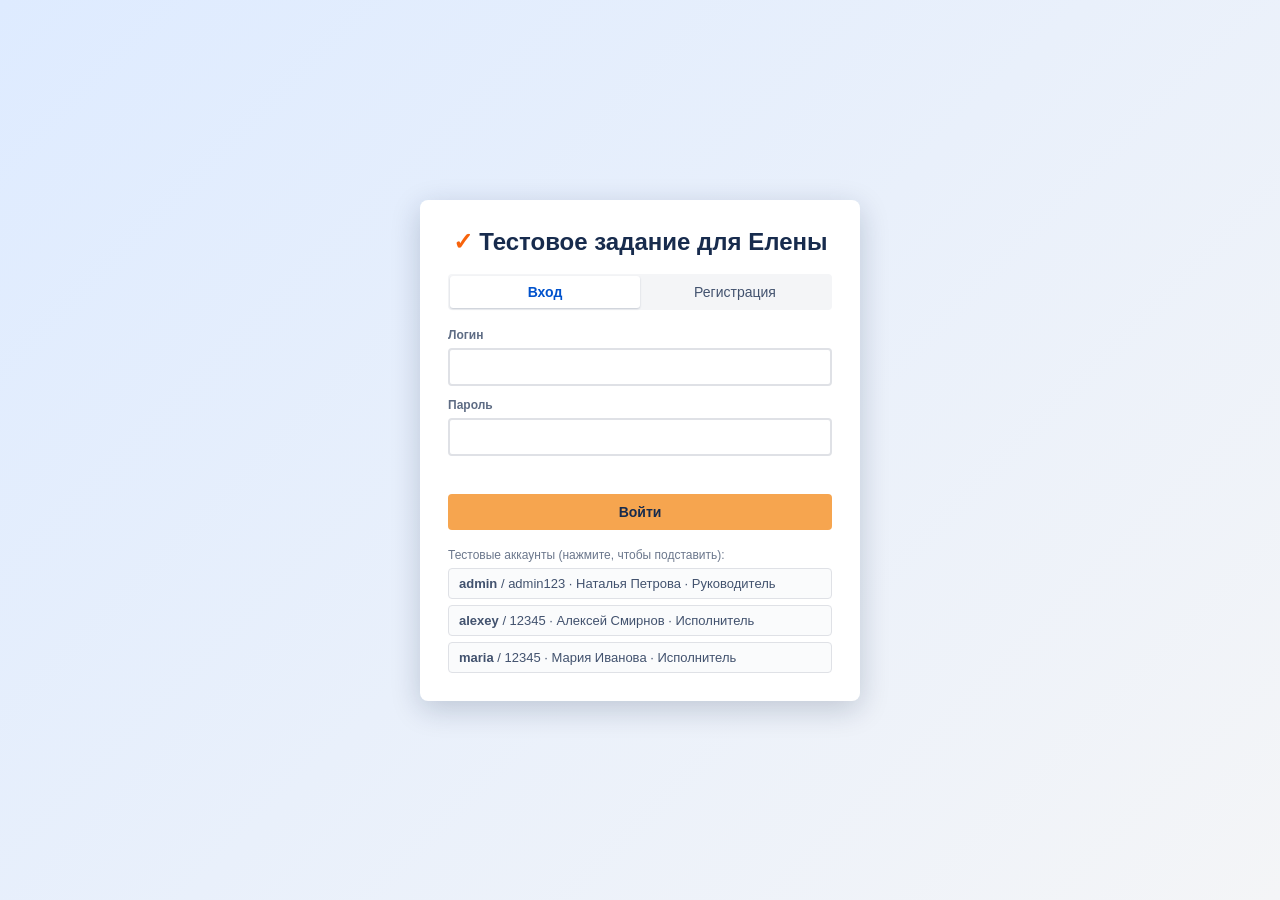
<file: index.html>
<!DOCTYPE html>
<html lang="ru">
<head>
  <meta charset="UTF-8">
  <meta name="viewport" content="width=device-width, initial-scale=1.0">
  <title>Тестовое задание для Елены</title>
  <!-- base нужен, чтобы стили и скрипты грузились и по адресу /task/42.
       Локально сайт лежит в корне (/), на GitHub Pages — в папке репозитория (/имя-репозитория/). -->
  <script>
    (function () {
      var ROUTES = ['board', 'list', 'task', 'employees', 'help', 'index.html', ''];
      var first = location.pathname.split('/')[1] || '';
      var base = /\.github\.io$/.test(location.hostname) && ROUTES.indexOf(first) === -1 ? '/' + first + '/' : '/';
      document.write('<base href="' + base + '">');
      // Возврат с 404.html на GitHub Pages: ?p=/task/42 превращаем обратно в адрес /task/42
      var p = new URLSearchParams(location.search).get('p');
      if (p) history.replaceState(null, '', base.replace(/\/$/, '') + p + location.hash);
    })();
  </script>
  <link rel="stylesheet" href="style.css">
</head>
<body>
  <header class="topbar">
    <div class="logo">✓ <span>Тестовое задание для Елены</span></div>
    <nav class="topnav" aria-label="Разделы">
      <a href="board" data-page="tasks">Задачи</a>
      <a href="employees" data-page="employees">Сотрудники</a>
    </nav>
    <div class="topbar-right">
      <a id="help-btn" href="help" class="help-btn" title="Справка" aria-label="Справка"><svg xmlns="http://www.w3.org/2000/svg" width="20" height="20" viewBox="0 0 24 24" fill="none" stroke="currentColor" stroke-width="2" stroke-linecap="round" stroke-linejoin="round" aria-hidden="true"><circle cx="12" cy="12" r="10"/><path d="M9.09 9a3 3 0 0 1 5.83 1c0 2-3 3-3 3"/><line x1="12" y1="17" x2="12.01" y2="17"/></svg></a>
      <div id="user-box" class="user-box"></div>
    </div>
  </header>

  <section class="board-head">
    <div class="board-head-title">
      <h1 id="page-title">Задачи</h1>
    </div>
    <div class="toolbar">
      <div class="filter-wrap">
        <button id="filters-btn" type="button" class="secondary filters-btn" aria-expanded="false">Фильтры <span id="filters-count" class="filters-count" hidden></span></button>
        <div id="filters-panel" class="filters-panel" hidden>
          <div class="filters-panel-head">
            <span>Исполнитель</span>
            <button id="filters-reset" type="button" class="link-btn">Сбросить</button>
          </div>
          <div id="assignee-options" class="assignee-options"></div>
        </div>
      </div>
      <input id="search" class="search" type="search" placeholder="Поиск по задачам" aria-label="Поиск по задачам">
      <div class="view-switch" role="group" aria-label="Вид">
        <button type="button" data-view="kanban">Доска</button>
        <button type="button" data-view="list">Список</button>
      </div>
    </div>
    <button id="add-btn" type="button" class="primary" aria-label="Добавить новую задачу">
      <span class="add-label-full">+ Добавить новую задачу</span>
      <span class="add-label-short">+ Задача</span>
    </button>
  </section>

  <div id="layout" class="layout">
    <main id="main" class="main"></main>
    <aside id="details" class="details" hidden></aside>
  </div>

  <dialog id="add-dialog" class="dialog">
    <form id="add-form" method="dialog" novalidate>
      <h2>Новая задача</h2>
      <label>Название *
        <input id="add-title" type="text" maxlength="200" autocomplete="off" required>
      </label>
      <label>Описание
        <textarea id="add-desc" rows="4" placeholder="Необязательно"></textarea>
      </label>
      <div class="form-grid">
        <label>Дата начала
          <input id="add-start" type="date">
        </label>
        <label>Дата окончания
          <input id="add-end" type="date">
        </label>
      </div>
      <label>Исполнитель
        <select id="add-assignee" class="assignee-select"></select>
      </label>
      <div class="field">
        <span class="field-title">Файлы</span>
        <label id="add-drop" class="dropzone">
          <input id="add-files" type="file" multiple hidden>
          Перетащите файлы сюда или <u>выберите на компьютере</u>
          <small>до 2 МБ на файл, хранятся в браузере</small>
        </label>
        <ul id="add-file-list" class="file-list"></ul>
      </div>
      <p id="add-error" class="form-error"></p>
      <div class="dialog-actions">
        <button type="button" id="add-cancel" class="secondary">Отмена</button>
        <button type="submit" class="primary">Создать</button>
      </div>
    </form>
  </dialog>

  <dialog id="emp-dialog" class="dialog">
    <form id="emp-form" method="dialog" novalidate>
      <h2 id="emp-title">Новый сотрудник</h2>
      <div class="form-grid">
        <label>Имя *<input id="emp-first" maxlength="50" autocomplete="off"></label>
        <label>Фамилия *<input id="emp-last" maxlength="50" autocomplete="off"></label>
      </div>
      <label>Должность<input id="emp-position" maxlength="80" autocomplete="off" placeholder="Например, дизайнер"></label>
      <div class="form-grid">
        <label>Логин *<input id="emp-login" maxlength="50" autocomplete="off"></label>
        <label><span id="emp-password-label">Пароль *</span><input id="emp-password" type="password" minlength="4" autocomplete="new-password"></label>
      </div>
      <label>Тип аккаунта
        <select id="emp-role" class="assignee-select">
          <option value="executor">Исполнитель — берёт задачи и меняет статус</option>
          <option value="creator">Руководитель — создаёт, редактирует, удаляет</option>
        </select>
      </label>
      <p id="emp-error" class="form-error"></p>
      <div class="dialog-actions">
        <button type="button" id="emp-cancel" class="secondary">Отмена</button>
        <button type="submit" id="emp-submit" class="primary">Создать</button>
      </div>
    </form>
  </dialog>


  <dialog id="viewer" class="viewer" aria-label="Просмотр изображения">
    <button id="viewer-close" type="button" class="viewer-close" title="Закрыть (Esc)">×</button>
    <button id="viewer-prev" type="button" class="viewer-nav prev" title="Предыдущее (←)">‹</button>
    <figure class="viewer-stage">
      <img id="viewer-img" alt="">
      <figcaption><span id="viewer-name"></span> <span id="viewer-count" class="viewer-count"></span> <a id="viewer-download" class="viewer-download" download>Скачать</a></figcaption>
    </figure>
    <button id="viewer-next" type="button" class="viewer-nav next" title="Следующее (→)">›</button>
  </dialog>
  <script src="auth.js"></script>
  <script src="demo-data.js"></script>
  <script src="script.js"></script>
</body>
</html>
</file>
<file: style.css>
* { box-sizing: border-box; }
[hidden] { display: none !important; }
button, a, [role="button"], [role="tab"], [role="group"],
input, select, label, summary, textarea,
.card, .row, .filter, .dropzone, .thumb, .demo-acc, .column {
  -webkit-tap-highlight-color: transparent;
}
button:focus:not(:focus-visible),
a:focus:not(:focus-visible),
[role="button"]:focus:not(:focus-visible),
input[type="checkbox"]:focus:not(:focus-visible),
.filter:focus:not(:focus-visible),
.card:focus:not(:focus-visible),
.row:focus:not(:focus-visible),
.topnav a:focus:not(:focus-visible),
.view-switch button:focus:not(:focus-visible) {
  outline: none;
}
button:focus-visible,
a:focus-visible,
[role="button"]:focus-visible,
input[type="checkbox"]:focus-visible,
.filter:focus-visible,
.card:focus-visible,
.row:focus-visible,
.topnav a:focus-visible,
.view-switch button:focus-visible,
.icon-btn:focus-visible,
.take-btn:focus-visible,
.link-btn:focus-visible,
.primary:focus-visible,
.secondary:focus-visible {
  outline: 2px solid #4c9aff;
  outline-offset: 2px;
  border-radius: inherit;
}
html, body { height: 100%; }
body { margin: 0; font-family: -apple-system, BlinkMacSystemFont, "Segoe UI", Roboto, sans-serif; color: #172b4d; background: #fff; display: flex; flex-direction: column; }
button { font-family: inherit; }
.topbar { display: flex; align-items: center; flex-wrap: nowrap; gap: 12px; padding: 10px 24px; border-bottom: 1px solid #dfe1e6; min-width: 0; }
.logo { font-weight: 700; font-size: 20px; color: #f7630c; white-space: nowrap; overflow: hidden; text-overflow: ellipsis; min-width: 0; }
.logo span { color: #172b4d; }
.search { width: 240px; padding: 7px 10px; border: 2px solid #dfe1e6; border-radius: 4px; font-size: 14px; outline: none; }
.search:focus { border-color: #4c9aff; }

.board-head { display: flex; align-items: center; justify-content: space-between; gap: 16px; flex-wrap: wrap; padding: 20px 24px 16px; }
h1 { margin: 0; font-size: 24px; font-weight: 500; }
.toolbar { display: flex; align-items: center; gap: 10px; flex-wrap: wrap; margin-left: auto; }
.add-label-short { display: none; }
.view-switch { display: flex; background: #f4f5f7; border-radius: 4px; padding: 2px; }
.view-switch button { border: none; background: none; padding: 6px 14px; font-size: 14px; color: #42526e; border-radius: 3px; cursor: pointer; }
.view-switch button.active { background: #fff; color: #0052cc; font-weight: 600; box-shadow: 0 1px 2px rgba(9,30,66,.2); }
.primary { padding: 8px 14px; border: none; border-radius: 4px; background: #f6a54f; color: #172b4d; font-weight: 600; font-size: 14px; cursor: pointer; }
.primary:hover { background: #f39a3a; }
.secondary { padding: 8px 14px; border: none; border-radius: 4px; background: #f4f5f7; color: #42526e; font-size: 14px; cursor: pointer; }
.secondary:hover { background: #ebecf0; }
.danger { padding: 8px 14px; border: none; border-radius: 4px; background: #ffebe6; color: #de350b; font-weight: 600; font-size: 14px; cursor: pointer; }
.danger:hover { background: #ffd5cc; }

/* Раскладка: обычный режим и режим с панелью описания */
.layout { flex: 1; display: grid; grid-template-columns: 1fr; min-height: 0; }
.layout.split { grid-template-columns: 1fr 1fr; }
.main { min-width: 0; padding: 0 24px 24px; overflow-y: auto; overflow-x: hidden; }
.layout.split .main { padding-right: 12px; }
.main.is-board { display: flex; flex-direction: column; overflow: hidden; }
.main.is-board .board-scroll { flex: 1; min-height: 0; max-width: 100%; overflow: auto; overscroll-behavior-x: contain; -webkit-overflow-scrolling: touch; }

/* Канбан */
/* Три колонки всегда в одном ряду: если не помещаются, горизонтально скроллится только доска */
.board-scroll { max-width: 100%; }
.board { display: grid; grid-template-columns: repeat(3, minmax(170px, 1fr)); gap: 10px; align-items: start; width: 100%; min-width: 530px; }
.layout.split .board { grid-template-columns: repeat(3, minmax(130px, 1fr)); min-width: 410px; }
.column { min-width: 0; background: #f4f5f7; border-radius: 4px; min-height: 420px; display: flex; flex-direction: column; transition: background .15s; }
.column.drag-over { background: #e6effc; }
.column-title { padding: 12px 12px 8px; font-size: 12px; font-weight: 600; text-transform: uppercase; color: #5e6c84; letter-spacing: .02em; }
.count { margin-left: 4px; }
.cards { flex: 1; padding: 0 6px 8px; display: flex; flex-direction: column; gap: 6px; }
.empty { text-align: center; color: #a5adba; font-size: 13px; padding: 16px 0; }
.board-empty { display: flex; flex-direction: column; align-items: center; justify-content: center; gap: 12px; min-height: 280px; padding: 40px 16px; text-align: center; }
.board-empty .empty-title { margin: 0; font-size: 18px; font-weight: 500; color: #6b778c; }
.board-empty .empty-sub { margin: 0; font-size: 14px; color: #a5adba; }
.card { background: #fff; border-radius: 3px; padding: 10px; box-shadow: 0 1px 2px rgba(9,30,66,.25); cursor: pointer; }
.card:hover { background: #fafbfc; }
.card.dragging { opacity: .5; }
.card-ghost { position: fixed; z-index: 40; pointer-events: none; opacity: .9; margin: 0; box-shadow: 0 8px 24px rgba(9,30,66,.28); transform: rotate(2deg); }
/* Выбранная задача — как активный пункт шапки: голубой фон, без синей обводки */
.card.selected, .card.selected:hover,
.row.selected, .row.selected:hover { background: #deebff; outline: none; }
.card.selected .key,
.card.selected .card-text,
.row.selected .key,
.row.selected .text { color: #0052cc; }
.key { font-size: 12px; color: #6b778c; font-weight: 600; white-space: nowrap; }
.is-done .key { text-decoration: line-through; }
.card-text { margin: 6px 0 10px; font-size: 14px; line-height: 1.35; word-break: break-word; }
.card-foot { display: flex; align-items: center; justify-content: space-between; flex-wrap: wrap; gap: 4px; }
.check { display: flex; align-items: center; gap: 6px; font-size: 12px; color: #5e6c84; cursor: pointer; }
.check input, .row input[type="checkbox"] { width: 16px; height: 16px; accent-color: #0052cc; cursor: pointer; margin: 0; }

/* Список */
.filters { display: flex; gap: 6px; margin-bottom: 10px; flex-wrap: wrap; }
.filter { padding: 6px 12px; border: 1px solid #dfe1e6; background: #fff; border-radius: 4px; cursor: pointer; font-size: 14px; color: #42526e; }
.filter.active { background: #e9f2ff; border-color: #4c9aff; color: #0052cc; font-weight: 600; }
.list { width: 100%; border: 1px solid #dfe1e6; border-radius: 4px; }
.row { display: flex; align-items: center; gap: 12px; padding: 10px 14px; border-bottom: 1px solid #ebecf0; cursor: pointer; background: #fff; }
.row:last-child { border-bottom: none; }
.row:hover { background: #fafbfc; }
.row .text { flex: 1; min-width: 0; font-size: 14px; word-break: break-word; }
.is-done .text { text-decoration: line-through; color: #97a0af; }
.list .empty { padding: 28px 0; }
.status { font-size: 11px; font-weight: 700; text-transform: uppercase; padding: 2px 6px; border-radius: 3px; white-space: nowrap; }
.status-active { background: #dfe1e6; color: #42526e; }
.status-progress { background: #deebff; color: #0747a6; }
.status-done { background: #e3fcef; color: #006644; }
.icon-btn { border: none; background: none; color: #a5adba; font-size: 18px; cursor: pointer; line-height: 1; padding: 2px 6px; border-radius: 3px; }
.icon-btn:hover { color: #de350b; background: #ffebe6; }

/* Панель описания */
.details { border-left: 1px solid #dfe1e6; padding: 0 24px 24px; overflow: auto; min-width: 0; }
.details-head { display: flex; align-items: center; justify-content: space-between; padding: 6px 0 12px; }
.details .close { font-size: 22px; color: #6b778c; }
.details .close:hover { color: #172b4d; background: #f4f5f7; }
.title-input { width: 100%; font-size: 22px; font-weight: 500; color: #172b4d; border: 2px solid transparent; border-radius: 4px; padding: 4px 6px; margin-left: -8px; outline: none; font-family: inherit; }
.title-input:hover { background: #f4f5f7; }
.title-input:focus { border-color: #4c9aff; background: #fff; }
.details-row { display: flex; align-items: center; gap: 16px; flex-wrap: wrap; margin: 14px 0; }
.details select { padding: 6px 38px 6px 10px; border: 2px solid #dfe1e6; border-radius: 4px; font-size: 14px; font-family: inherit; cursor: pointer;
  /* своя стрелочка вместо системной: отступ 14px от правого края */
  -webkit-appearance: none; -moz-appearance: none; appearance: none;
  background: #fff url("data:image/svg+xml,%3Csvg xmlns='http://www.w3.org/2000/svg' width='12' height='8' viewBox='0 0 12 8'%3E%3Cpath d='M1 1.5l5 5 5-5' fill='none' stroke='%2342526e' stroke-width='2' stroke-linecap='round' stroke-linejoin='round'/%3E%3C/svg%3E") no-repeat right 14px center; }
.details select:focus { outline: none; border-color: #4c9aff; }
.field-label { display: block; font-size: 12px; font-weight: 600; color: #5e6c84; margin: 18px 0 6px; }
.desc { width: 100%; min-height: 220px; resize: vertical; padding: 10px; font-size: 14px; line-height: 1.45; border: 2px solid #dfe1e6; border-radius: 4px; outline: none; font-family: inherit; }
.desc:focus { border-color: #4c9aff; }
.saved { font-size: 12px; color: #6b778c; height: 16px; margin-top: 4px; }

/* Диалог добавления */
.dialog { border: none; border-radius: 6px; padding: 24px; width: min(460px, 92vw); box-shadow: 0 8px 30px rgba(9,30,66,.3); }
.dialog::backdrop { background: rgba(9,30,66,.45); }
.dialog h2 { margin: 0 0 16px; font-size: 20px; font-weight: 500; }
.dialog label { display: block; font-size: 12px; font-weight: 600; color: #5e6c84; margin-bottom: 14px; }
.dialog input, .dialog textarea { display: block; width: 100%; margin-top: 6px; padding: 8px 10px; border: 2px solid #dfe1e6; border-radius: 4px; font-size: 14px; outline: none; font-family: inherit; resize: vertical; }
.dialog input:focus, .dialog textarea:focus { border-color: #4c9aff; }
.dialog-actions { display: flex; justify-content: flex-end; gap: 8px; }

@media (max-width: 800px) {
  .layout.split { grid-template-columns: 1fr; }
  .layout.split .main { display: none; }
  .details { border-left: none; }
}

/* Поля формы, даты, исполнитель, файлы */
.form-grid { display: grid; grid-template-columns: 1fr 1fr; gap: 12px; }
.field { margin-bottom: 14px; }
.field-title { display: block; font-size: 12px; font-weight: 600; color: #5e6c84; margin-bottom: 6px; }
.dropzone { display: block; text-align: center; padding: 16px; border: 2px dashed #c1c7d0; border-radius: 4px; font-size: 13px !important; font-weight: 400 !important; color: #42526e !important; cursor: pointer; margin: 0 !important; }
.dropzone small { display: block; margin-top: 4px; color: #97a0af; }
.dropzone:hover, .dropzone.over { border-color: #4c9aff; background: #f4f8ff; }
.file-list { list-style: none; margin: 8px 0 0; padding: 0; display: flex; flex-direction: column; gap: 4px; }
.file-list li { display: flex; align-items: center; gap: 8px; padding: 6px 8px; background: #f4f5f7; border-radius: 3px; font-size: 13px; }
.file-list .fname { flex: 1; min-width: 0; overflow: hidden; text-overflow: ellipsis; white-space: nowrap; color: #172b4d; text-decoration: none; }
.file-list a.fname:hover { color: #0052cc; text-decoration: underline; }
.file-list .fsize { color: #6b778c; white-space: nowrap; }
.form-error { color: #de350b; font-size: 13px; min-height: 18px; margin: 0 0 8px; }
.dialog { max-height: 92vh; }
.meta-grid { display: grid; grid-template-columns: repeat(auto-fit, minmax(150px, 1fr)); gap: 12px; margin-top: 6px; }
.meta-grid label { font-size: 12px; font-weight: 600; color: #5e6c84; }
.meta-grid input { display: block; width: 100%; margin-top: 6px; padding: 6px 8px; border: 2px solid #dfe1e6; border-radius: 4px; font-size: 14px; font-family: inherit; outline: none; }
.meta-grid input:focus { border-color: #4c9aff; }
.meta-grid .date-error { grid-column: 1 / -1; margin: 0; min-height: 0; }
.card-meta { display: flex; align-items: center; gap: 6px; flex-wrap: wrap; margin: -4px 0 8px; font-size: 12px; color: #5e6c84; }
.avatar { display: inline-flex; align-items: center; justify-content: center; width: 24px; height: 24px; border-radius: 50%; background: #0052cc; color: #fff; font-size: 11px; font-weight: 700; flex-shrink: 0; }
.due { padding: 1px 6px; border-radius: 3px; background: #f4f5f7; }
.due.overdue { background: #ffebe6; color: #de350b; }
.row .meta { display: flex; align-items: center; gap: 8px; font-size: 12px; color: #5e6c84; white-space: nowrap; }
@media (max-width: 520px) { .form-grid { grid-template-columns: 1fr; } }

/* Узкий экран (как остальная вёрстка, до 800px): в списке чекбокс, номер, название и аватар. */
@media (max-width: 800px) {
  .row { gap: 8px; padding: 8px 10px; }
  .row .text { flex: 1 1 0; min-width: 0; overflow-wrap: anywhere; }
  .row .key, .row input[type="checkbox"], .row .meta, .row .avatar { flex-shrink: 0; }
  .row .meta .due,
  .row .meta .attach { display: none; }
  .row > .status,
  .row > .icon-btn,
  .row > .take-btn { display: none; }
}

/* Фильтры */
.filter-wrap { position: relative; }
.filters-btn { display: inline-flex; align-items: center; gap: 6px; }
.filters-btn.on { background: #e9f2ff; color: #0052cc; font-weight: 600; }
.filters-count { background: #0052cc; color: #fff; border-radius: 10px; font-size: 11px; padding: 0 6px; line-height: 18px; }
.filters-panel { position: absolute; top: calc(100% + 6px); left: 0; z-index: 20; width: 260px; max-height: 360px; overflow: auto; background: #fff; border-radius: 4px; box-shadow: 0 4px 16px rgba(9,30,66,.25); padding: 12px; }
.filters-panel-head { display: flex; justify-content: space-between; align-items: center; font-size: 12px; font-weight: 600; color: #5e6c84; text-transform: uppercase; margin-bottom: 8px; }
.link-btn { border: none; background: none; color: #0052cc; font-size: 13px; cursor: pointer; padding: 0; text-transform: none; }
.link-btn:hover { text-decoration: underline; }
.assignee-options label { display: flex; align-items: center; gap: 8px; padding: 6px 4px; font-size: 14px; border-radius: 3px; cursor: pointer; }
.assignee-options label:hover { background: #f4f5f7; }
.assignee-options input { width: 16px; height: 16px; accent-color: #0052cc; margin: 0; }
.assignee-options .n { margin-left: auto; color: #6b778c; font-size: 12px; }
.assignee-options .none { color: #6b778c; font-style: italic; }

/* Аккаунты и вход */
body.logged-out > *:not(.auth) { display: none !important; }
.auth { position: fixed; inset: 0; display: flex; align-items: center; justify-content: center; padding: 16px; background: linear-gradient(135deg, #deebff, #f4f5f7); overflow: auto; }
.auth-card { width: min(440px, 100%); background: #fff; border-radius: 8px; padding: 28px; box-shadow: 0 8px 30px rgba(9,30,66,.2); }
.auth-card .logo { text-align: center; margin-bottom: 18px; font-size: 24px; }
.auth-tabs { display: flex; background: #f4f5f7; border-radius: 4px; padding: 2px; margin-bottom: 18px; }
.auth-tabs button { flex: 1; border: none; background: none; padding: 8px; font-size: 14px; color: #42526e; border-radius: 3px; cursor: pointer; }
.auth-tabs button.active { background: #fff; color: #0052cc; font-weight: 600; box-shadow: 0 1px 2px rgba(9,30,66,.2); }
.auth-form label { display: block; font-size: 12px; font-weight: 600; color: #5e6c84; margin-bottom: 12px; }
.auth-form input, .auth-form select { display: block; width: 100%; margin-top: 6px; padding: 9px 10px; border: 2px solid #dfe1e6; border-radius: 4px; font-size: 14px; font-family: inherit; outline: none; background: #fff; }
.auth-form input:focus, .auth-form select:focus { border-color: #4c9aff; }
.auth-form .primary { width: 100%; padding: 10px; }
.demo-accounts { margin-top: 18px; display: flex; flex-direction: column; gap: 6px; }
.demo-title { font-size: 12px; color: #6b778c; }
.demo-acc { text-align: left; border: 1px solid #dfe1e6; background: #fafbfc; border-radius: 4px; padding: 7px 10px; font-size: 13px; color: #42526e; cursor: pointer; }
.demo-acc:hover { border-color: #4c9aff; background: #f4f8ff; }
.user-box { display: flex; align-items: center; gap: 10px; font-size: 14px; min-width: 0; }
.user-box .user-meta { display: flex; flex-direction: column; align-items: flex-start; text-align: left; line-height: 1.25; min-width: 0; }
.user-box .user-name { font-size: 13px; font-weight: 600; color: #172b4d; white-space: nowrap; overflow: hidden; text-overflow: ellipsis; max-width: 200px; text-align: left; }
.user-box .user-role { font-size: 11px; font-weight: 400; color: #6b778c; white-space: nowrap; text-align: left; }
.user-box .logout-btn { background: none; border: none; padding: 0; width: 36px; height: 36px; color: #e57373; cursor: pointer; flex-shrink: 0; display: inline-flex; align-items: center; justify-content: center; border-radius: 4px; }
.user-box .logout-btn svg { display: block; }
.user-box .logout-btn:hover { color: #ef5350; }
.user-box .logout-btn:focus-visible { outline: 2px solid #4c9aff; outline-offset: 2px; border-radius: inherit; }
.take-btn { border: 1px solid #4c9aff; background: #fff; color: #0052cc; border-radius: 3px; font-size: 12px; padding: 2px 8px; cursor: pointer; }
.take-btn:hover { background: #e9f2ff; }
.readonly-note { font-size: 12px; color: #6b778c; background: #f4f5f7; border-radius: 3px; padding: 6px 10px; margin: 0 0 10px; }
.title-input[readonly], .desc[readonly], .meta-grid input[readonly], .meta-grid input:disabled { background: #fafbfc; cursor: default; }
.title-input[readonly]:hover { background: #fafbfc; }
.mine { font-size: 12px; color: #006644; font-weight: 600; }

/* Кнопка помощи и окно с инструкцией */
.topbar-right { display: flex; align-items: center; gap: 22px; flex-shrink: 0; min-width: 0; }
.help-btn { width: 36px; height: 36px; padding: 0; border: none; border-radius: 4px; background: none; color: #6b778c; cursor: pointer; display: inline-flex; align-items: center; justify-content: center; flex-shrink: 0; text-decoration: none; box-sizing: border-box; }
.help-btn svg { display: block; }
.help-btn:hover { color: #0052cc; }
.help-btn.active { color: #0052cc; }
.help-btn:focus-visible { outline: 2px solid #4c9aff; outline-offset: 2px; border-radius: inherit; }
.help-page { max-width: 900px; background: #fff; border: 1px solid #dfe1e6; border-radius: 8px; margin-bottom: 24px; }
.help-body { padding: 4px 32px 32px; font-size: 14px; line-height: 1.55; }
.help-body h1 { font-size: 24px; margin: 18px 0 8px; }
.help-body h2 { font-size: 18px; margin: 24px 0 8px; padding-top: 12px; border-top: 1px solid #ebecf0; }
.help-body h3 { font-size: 15px; margin: 18px 0 6px; }
.help-body p { margin: 8px 0; }
.help-body ul, .help-body ol { margin: 8px 0; padding-left: 22px; }
.help-body li { margin: 3px 0; }
.help-body code { background: #f4f5f7; border-radius: 3px; padding: 1px 5px; font-size: 13px; }
.help-body pre { background: #f4f5f7; border-radius: 4px; padding: 10px 12px; overflow: auto; }
.help-body pre code { background: none; padding: 0; }
.help-body table { border-collapse: collapse; margin: 10px 0; width: 100%; }
.help-body th, .help-body td { border: 1px solid #dfe1e6; padding: 6px 10px; text-align: left; vertical-align: top; }
.help-body th { background: #f4f5f7; }
.help-body a { color: #0052cc; }
.help-body .help-img { max-width: 100%; height: auto; display: block; border: 1px solid #dfe1e6; border-radius: 8px; margin: 14px 0; }


/* Кнопки «Выполнено» и «Вернуть» в карточке задачи */
.details-actions { display: flex; gap: 10px; margin-top: 18px; padding-top: 14px; border-top: 1px solid #ebecf0; flex-wrap: wrap; }
.details-actions button { padding: 8px 18px; border-radius: 4px; font-size: 14px; font-weight: 600; font-family: inherit; cursor: pointer; border: 2px solid transparent; }
.btn-done { background: #00875a; color: #fff; }
.btn-done:hover:not(:disabled) { background: #006644; }
.btn-done:disabled { background: #e3fcef; color: #006644; cursor: default; }
.btn-back { background: #fff; color: #42526e; border-color: #dfe1e6 !important; }
.btn-back:hover { background: #f4f5f7; }

/* Окно подтверждения */
.confirm-dialog { width: min(420px, 92vw); padding: 22px 24px 18px; }
.confirm-dialog h3 { margin: 0 0 10px; font-size: 18px; color: #172b4d; }
.confirm-dialog p { margin: 0 0 20px; font-size: 14px; line-height: 1.5; color: #42526e; }
.confirm-actions { display: flex; justify-content: flex-end; gap: 8px; }
.confirm-actions button { padding: 8px 16px; border-radius: 4px; font-size: 14px; font-weight: 600; font-family: inherit; cursor: pointer; border: none; }
.confirm-cancel { background: #f4f5f7; color: #42526e; }
.confirm-cancel:hover { background: #ebecf0; }
.confirm-ok { background: #0052cc; color: #fff; }
.confirm-ok:hover { background: #0747a6; }
.confirm-ok.danger-fill { background: #de350b; }
.confirm-ok.danger-fill:hover { background: #bf2600; }

/* Статус в открытой карточке — только отображение */
.status-view { display: inline-flex; align-items: center; height: 32px; padding: 0 12px; font-size: 12px; letter-spacing: .3px; border-radius: 4px; cursor: default; }

/* Выпадающий список исполнителей (в форме и в карточке задачи) */
.assignee-select { display: block; width: 100%; margin-top: 6px; padding: 8px 36px 8px 10px; border: 2px solid #dfe1e6; border-radius: 4px; font-size: 14px; font-family: inherit; color: #172b4d; cursor: pointer;
  -webkit-appearance: none; -moz-appearance: none; appearance: none;
  background: #fff url("data:image/svg+xml,%3Csvg xmlns='http://www.w3.org/2000/svg' width='12' height='8' viewBox='0 0 12 8'%3E%3Cpath d='M1 1.5l5 5 5-5' fill='none' stroke='%2342526e' stroke-width='2' stroke-linecap='round' stroke-linejoin='round'/%3E%3C/svg%3E") no-repeat right 14px center; }
.assignee-select:focus { outline: none; border-color: #4c9aff; }
.assignee-select:disabled { background-color: #f4f5f7; color: #42526e; cursor: default; opacity: 1; }
.details .assignee-select { padding: 6px 36px 6px 10px; overflow: hidden; text-overflow: ellipsis; white-space: nowrap; }

/* Навигация в шапке */
.topbar > .logo { margin-right: 16px; flex: 0 1 auto; }
.topnav { display: flex; gap: 4px; margin-right: auto; flex-shrink: 0; }
.topnav a { padding: 6px 12px; border-radius: 4px; color: #42526e; text-decoration: none; font-weight: 600; font-size: 14px; }
.topnav a:hover { background: #f4f5f7; color: #172b4d; }
.topnav a.active { background: #deebff; color: #0052cc; }

/* Страница сотрудников */
.employees { padding: 0 0 24px; }
.employees-head { display: flex; align-items: center; justify-content: space-between; gap: 12px; flex-wrap: wrap; margin-bottom: 12px; }
.employees-head .readonly-note { margin: 0; }
.employees-count { font-size: 14px; color: #5e6c84; font-weight: 600; }
.emp-scroll { overflow-x: auto; border: 1px solid #dfe1e6; border-radius: 4px; }
.emp-table { width: 100%; border-collapse: collapse; font-size: 14px; background: #fff; }
.emp-table th { text-align: left; font-size: 12px; font-weight: 700; text-transform: uppercase; color: #5e6c84; background: #f4f5f7; padding: 10px 14px; white-space: nowrap; }
.emp-table td { padding: 10px 14px; border-top: 1px solid #ebecf0; color: #172b4d; vertical-align: middle; }
.emp-table tbody tr:hover { background: #fafbfc; }
.emp-name { display: flex; align-items: center; gap: 8px; font-weight: 600; }
.emp-login { color: #5e6c84; font-family: ui-monospace, Menlo, monospace; font-size: 13px; }
.emp-tasks b { font-size: 15px; }
.emp-tasks-link { border: none; background: none; padding: 0; margin: 0; color: #0052cc; cursor: pointer; font: inherit; text-align: left; }
.emp-tasks-link:hover { text-decoration: underline; }
.emp-tasks-link:focus-visible { outline: 2px solid #4c9aff; outline-offset: 2px; border-radius: 2px; }
.emp-sub { color: #6b778c; font-size: 12px; }
.emp-actions { text-align: right; width: 1%; white-space: nowrap; }
.emp-actions .danger { padding: 6px 12px; font-size: 13px; }
.emp-actions .emp-edit { padding: 6px 12px; font-size: 13px; margin-right: 6px; }
.emp-actions .emp-edit:last-child { margin-right: 0; }
#emp-role:disabled { opacity: .6; cursor: not-allowed; }
.emp-table .role { font-size: 11px; font-weight: 700; text-transform: uppercase; padding: 2px 6px; border-radius: 3px; background: #deebff; color: #0747a6; white-space: nowrap; }
.emp-table .role.executor { background: #e3fcef; color: #006644; }
.auth-row { display: grid; grid-template-columns: 1fr 1fr; gap: 10px; }
@media (max-width: 800px) {
  .topbar { flex-wrap: nowrap; gap: 8px; padding: 8px 16px; }
  .logo { font-size: 16px; }
  .topnav a { padding: 5px 8px; font-size: 13px; }
  .topbar > .logo { margin-right: 8px; flex: 0 0 auto; }
  .topbar-right { gap: 16px; }
  .user-box { gap: 8px; }
  .user-box .user-name { max-width: 140px; }
}

/* На средней ширине логотип с навом и профилем в одну строку не помещается:
   две ровные полосы (название+профиль, под ними нав), без поэлементного переноса. */
@media (max-width: 680px) {
  .topbar {
    display: grid;
    grid-template-columns: minmax(0, 1fr) auto;
    grid-template-areas:
      "logo right"
      "nav  right";
    align-items: center;
    gap: 2px 12px;
    padding: 8px 12px;
  }
  .topbar > .logo { grid-area: logo; margin-right: 0; flex: none; }
  .topnav { grid-area: nav; margin-right: 0; }
  .topbar-right { grid-area: right; }
  .user-box .user-name { max-width: 160px; }
}

/* ---------- Вложения-скриншоты и просмотрщик ---------- */
.file-list li.is-image { gap: 10px; }
.file-list .thumb { width: 56px; height: 40px; padding: 0; border: 1px solid #dfe1e6; border-radius: 4px; overflow: hidden; background: #f4f5f7; cursor: zoom-in; flex-shrink: 0; }
.file-list .thumb img { width: 100%; height: 100%; object-fit: cover; display: block; }
.file-list .thumb:hover { border-color: #0052cc; box-shadow: 0 0 0 2px #deebff; }
.file-list li.is-image .fname { cursor: zoom-in; }
.viewer { width: 100vw; height: 100vh; max-width: none; max-height: none; margin: 0; padding: 0; border: 0; background: transparent; }
.viewer[open] { display: flex; align-items: center; justify-content: center; }
.viewer::backdrop { background: rgba(9, 30, 66, .88); }
.viewer-stage { margin: 0; flex: 1; height: 100%; display: flex; flex-direction: column; align-items: center; justify-content: center; gap: 12px; padding: 48px 90px; box-sizing: border-box; min-width: 0; }
.viewer-stage img { max-width: 100%; max-height: calc(100vh - 140px); object-fit: contain; border-radius: 6px; box-shadow: 0 8px 32px rgba(0,0,0,.45); background: #fff; }
.viewer-stage figcaption { color: #fff; font-size: 14px; display: flex; gap: 12px; align-items: center; flex-wrap: wrap; justify-content: center; }
.viewer-count { color: #b3bac5; }
.viewer-download { color: #4c9aff; }
.viewer-nav, .viewer-close { position: absolute; border: 0; background: rgba(255,255,255,.12); color: #fff; cursor: pointer; display: flex; align-items: center; justify-content: center; }
.viewer-nav:hover, .viewer-close:hover { background: rgba(255,255,255,.25); }
.viewer-nav { top: 50%; transform: translateY(-50%); width: 52px; height: 52px; border-radius: 50%; font-size: 34px; line-height: 1; padding-bottom: 4px; }
.viewer-nav.prev { left: 20px; }
.viewer-nav.next { right: 20px; }
.viewer-nav[hidden] { display: none; }
.viewer-close { top: 16px; right: 20px; width: 40px; height: 40px; border-radius: 50%; font-size: 26px; }


/* До 600px: панель под заголовком в одну строку, кнопка «+ Задача» справа от заголовка. */
@media (max-width: 600px) {
  .add-label-full { display: none; }
  .add-label-short { display: inline; }
  .board-head {
    display: grid;
    grid-template-columns: 1fr auto;
    grid-template-areas:
      "title add"
      "tools tools";
    align-items: center;
    gap: 8px 10px;
    padding: 10px 12px 8px;
  }
  .board-head-title { grid-area: title; min-width: 0; }
  #add-btn { grid-area: add; padding: 6px 10px; font-size: 13px; white-space: nowrap; }
  .toolbar {
    grid-area: tools;
    display: flex;
    flex-wrap: nowrap;
    align-items: center;
    gap: 6px;
    min-width: 0;
    width: 100%;
    margin-left: 0;
  }
  .filter-wrap, .view-switch { flex: 0 0 auto; }
  .filters-btn { padding: 6px 8px; font-size: 13px; }
  .search { flex: 1 1 auto; width: auto; min-width: 0; max-width: none; padding: 6px 8px; font-size: 13px; }
  .view-switch { padding: 2px; }
  .view-switch button { padding: 5px 8px; font-size: 12px; }
}

/* Узкий экран: шапка уплотняется в две ровные полосы, страница не уезжает вбок. */
@media (max-width: 560px) {
  .topbar {
    display: grid;
    grid-template-columns: minmax(0, 1fr) auto;
    grid-template-areas:
      "logo logo"
      "nav  right";
    align-items: center;
    gap: 6px 12px;
    padding: 8px 10px;
  }
  .logo { font-size: 15px; line-height: 1.2; }
  .topbar > .logo { grid-area: logo; margin-right: 0; flex: none; }
  .topnav { grid-area: nav; margin-right: 0; }
  .topnav a { padding: 4px 6px; font-size: 12px; }
  .topbar-right { grid-area: right; gap: 10px; }
  .user-box { gap: 6px; }
  .user-box .user-name { font-size: 12px; max-width: none; }
  .user-box .user-role { font-size: 10px; }
  .board-head { padding: 8px 10px 8px; }
  h1 { font-size: 20px; margin: 0; }
  .main { padding: 0 12px 16px; }
  .details { padding: 0 12px 16px; }
  .help-body { padding: 4px 16px 24px; overflow-x: auto; }
  .help-body th, .help-body td { word-break: break-word; }
  .help-page, .employees, .emp-scroll, .layout, .main, .details { min-width: 0; max-width: 100%; }
  .title-input { font-size: 18px; }
}
</file>
